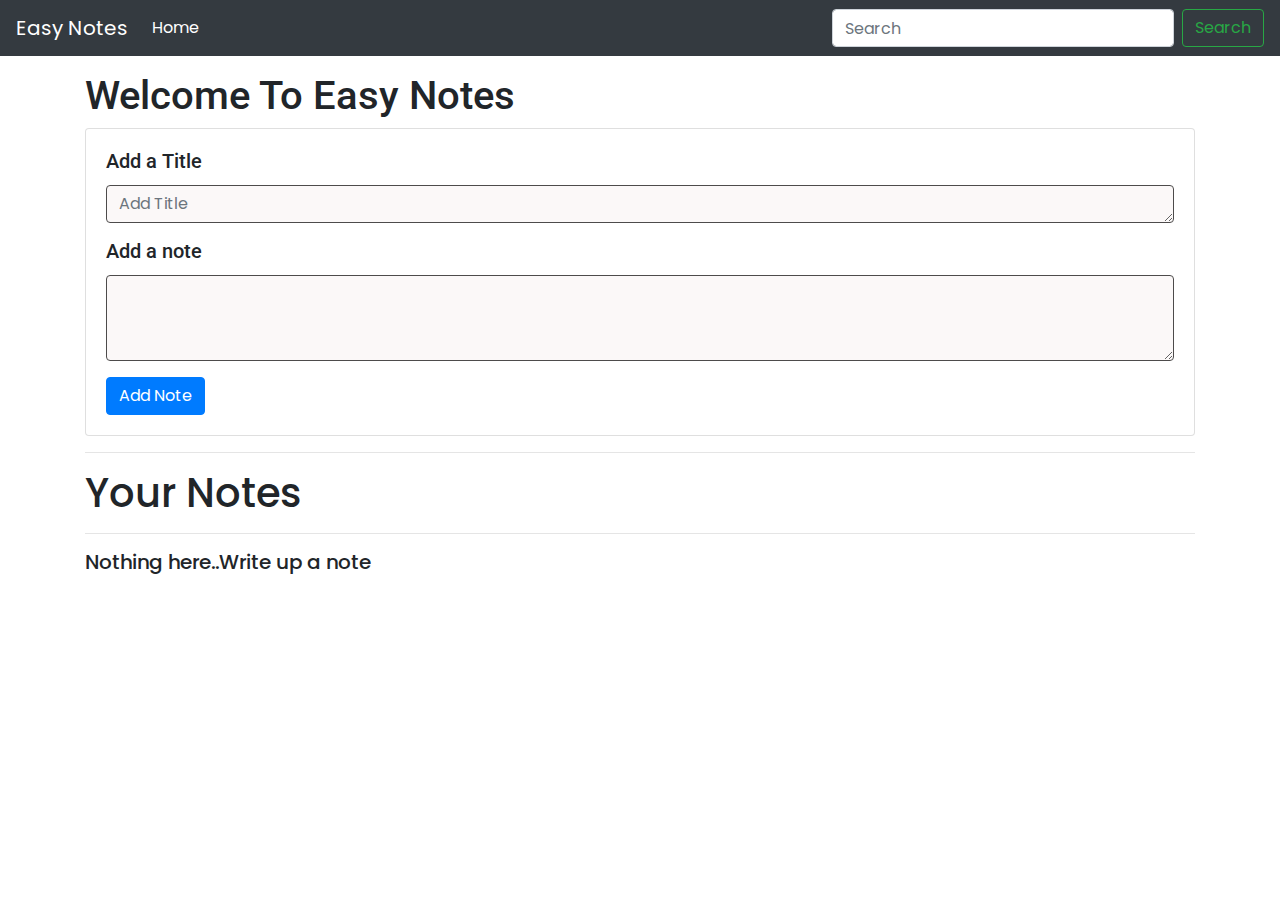
<file: notes-app/index.html>
<!DOCTYPE html>
<html lang="en">

<head>
    <meta charset="UTF-8">
    <meta http-equiv="X-UA-Compatible" content="IE=edge">
    <meta name="viewport" content="width=device-width, initial-scale=1.0">
    <title>WEBTOOLS | Notes App</title>
    <link rel="stylesheet" href="https://stackpath.bootstrapcdn.com/bootstrap/4.3.1/css/bootstrap.min.css"
        integrity="sha384-ggOyR0iXCbMQv3Xipma34MD+dH/1fQ784/j6cY/iJTQUOhcWr7x9JvoRxT2MZw1T" crossorigin="anonymous">


    <link rel="preconnect" href="https://fonts.googleapis.com">
    <link rel="preconnect" href="https://fonts.gstatic.com" crossorigin>
    <link href="https://fonts.googleapis.com/css2?family=Poppins:wght@300&display=swap" rel="stylesheet">

    <link rel="preconnect" href="https://fonts.googleapis.com">
<link rel="preconnect" href="https://fonts.gstatic.com" crossorigin>
<link href="https://fonts.googleapis.com/css2?family=Roboto:wght@500&display=swap" rel="stylesheet">


    <style>
        body {
            font-family: 'Poppins', sans-serif;
        }
        .HeadAll{
            font-family: 'Roboto', sans-serif !important;
        }
        .textBg{
            background-color: rgb(251, 248, 248);
            border: 1px solid rgb(77, 75, 75);
        }
    </style>
</head>

<body>

    <nav class="navbar navbar-expand-lg navbar-dark bg-dark">
        <a class="navbar-brand" href="#">Easy Notes</a>
        <button class="navbar-toggler" type="button" data-toggle="collapse" data-target="#navbarSupportedContent"
            aria-controls="navbarSupportedContent" aria-expanded="false" aria-label="Toggle navigation">
            <span class="navbar-toggler-icon"></span>
        </button>

        <div class="collapse navbar-collapse" id="navbarSupportedContent">
            <ul class="navbar-nav mr-auto">
                <li class="nav-item active">
                    <a class="nav-link" href="../ver-1/index.html">Home <span class="sr-only">(current)</span></a>
                </li>

            </ul>
            <form class="form-inline my-2 my-lg-0">
                <input class="form-control mr-sm-2" id="searchTxt" type="search" placeholder="Search"
                    aria-label="Search">
                <button class="btn btn-outline-success my-2 my-sm-0" type="submit">Search</button>
            </form>
        </div>
    </nav>


    <div class="container my-3">
        <h1 class="HeadAll">Welcome To Easy Notes</h1>
        <div class="card">
            <div class="card-body">
                <h5 class="card-title HeadAll">Add a Title</h5>
                <div class="form-group">
                    <textarea class="form-control textBg" id="addTitle" placeholder="Add Title" rows="1"></textarea>
                </div>

                <h5 class="card-title HeadAll">Add a note</h5>
                <div class="form-group">
                    <textarea class="form-control textBg" id="addTxt" rows="3"></textarea>
                </div>
                <button class="btn btn-primary" id="addBtn">Add Note</button>
            </div>
        </div>
        <hr>
        <h1>Your Notes</h1>
        <hr>
        <div id="notes" class="row container-fluid"> </div>

        <!-- <div class="card" style="width: 18rem;">

            <div class="card-body">
              <h5 class="card-title">Card title</h5>
              <p class="card-text"></p>
              <button  href="#" class="btn btn-danger">Delete Note</button>
            </div>
          </div> -->
    </div>



    <script src="https://cdn.jsdelivr.net/npm/bootstrap@5.1.1/dist/js/bootstrap.bundle.min.js"
        integrity="sha384-/bQdsTh/da6pkI1MST/rWKFNjaCP5gBSY4sEBT38Q/9RBh9AH40zEOg7Hlq2THRZ"
        crossorigin="anonymous"></script>
</body>
<!-- <script src="app.js"></script> -->
<script src="index.js"></script>

</html>
</file>
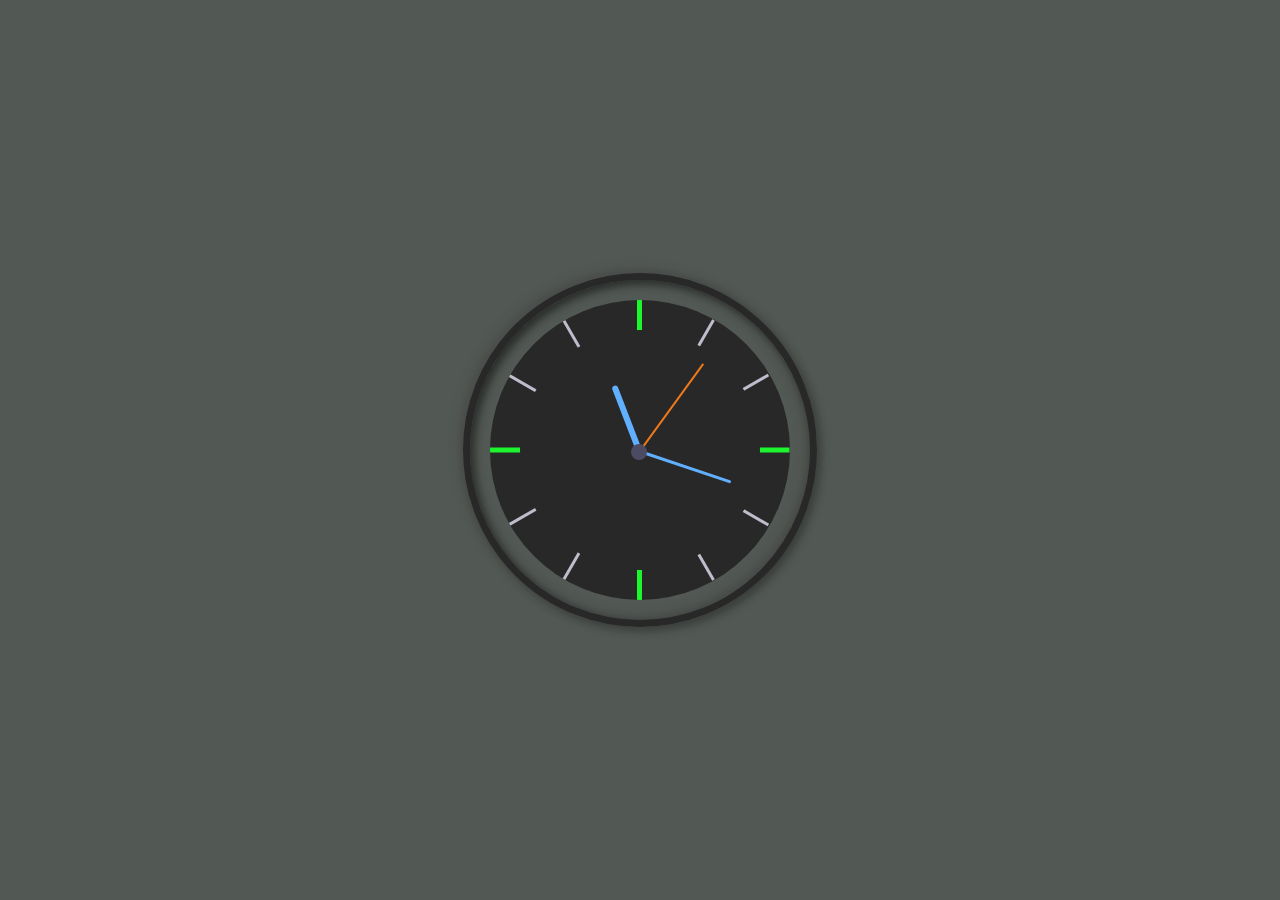
<file: analogue.html>
<!DOCTYPE html>
<html lang="en">
  <title>WEBTOOLS | Analogue clock</title>
  <head>
    <meta charset="UTF-8" />
    <meta name="viewport" content="width=device-width, initial-scale=1.0" />
    <link rel="stylesheet" href="style.css" />

    <style>
      html {
        background: #000000;
        text-align: center;
        font-size: 10px;
      }

      body {
        margin: 0;
        font-size: 2rem;
        display: flex;
        flex: 1;
        min-height: 100vh;
        align-items: center;
        background-color: #525853;
      }

      .clock {
        width: 30rem;
        height: 30rem;
        border: 7px solid #282828;
        box-shadow: -4px -4px 10px rgba(67, 67, 67, 0.5),
          inset 4px 4px 10px rgba(0, 0, 0, 0.5),
          inset -4px -4px 10px rgba(67, 67, 67, 0.5),
          4px 4px 10px rgba(0, 0, 0, 0.3);
        border-radius: 50%;
        margin: 50px auto;
        position: relative;
        padding: 2rem;
      }

      .outer-clock-face {
        position: relative;
        width: 100%;
        height: 100%;
        border-radius: 100%;
        background: #282828;

        overflow: hidden;
      }

      .outer-clock-face::after {
        -webkit-transform: rotate(90deg);
        -moz-transform: rotate(90deg);
        transform: rotate(90deg);
      }

      .outer-clock-face::before,
      .outer-clock-face::after,
      .outer-clock-face .marking {
        content: "";
        position: absolute;
        width: 5px;
        height: 100%;
        background: #1df52f;
        z-index: 0;
        left: 49%;
      }

      .outer-clock-face .marking {
        background: #bdbdcb;
        width: 3px;
      }

      .outer-clock-face .marking.marking-one {
        -webkit-transform: rotate(30deg);
        -moz-transform: rotate(30deg);
        transform: rotate(30deg);
      }

      .outer-clock-face .marking.marking-two {
        -webkit-transform: rotate(60deg);
        -moz-transform: rotate(60deg);
        transform: rotate(60deg);
      }

      .outer-clock-face .marking.marking-three {
        -webkit-transform: rotate(120deg);
        -moz-transform: rotate(120deg);
        transform: rotate(120deg);
      }

      .outer-clock-face .marking.marking-four {
        -webkit-transform: rotate(150deg);
        -moz-transform: rotate(150deg);
        transform: rotate(150deg);
      }

      .inner-clock-face {
        position: absolute;
        top: 10%;
        left: 10%;
        width: 80%;
        height: 80%;
        background: #282828;
        -webkit-border-radius: 100%;
        -moz-border-radius: 100%;
        border-radius: 100%;
        z-index: 1;
      }

      .inner-clock-face::before {
        content: "";
        position: absolute;
        top: 50%;
        left: 50%;
        width: 16px;
        height: 16px;
        border-radius: 18px;
        margin-left: -9px;
        margin-top: -6px;
        background: #4d4b63;
        z-index: 11;
      }

      .hand {
        width: 50%;
        right: 50%;
        height: 6px;
        background: #61afff;
        position: absolute;
        top: 50%;
        border-radius: 6px;
        transform-origin: 100%;
        transform: rotate(90deg);
        transition-timing-function: cubic-bezier(0.1, 2.7, 0.58, 1);
      }

      .hand.hour-hand {
        width: 30%;
        z-index: 3;
      }

      .hand.min-hand {
        height: 3px;
        z-index: 10;
        width: 40%;
      }

      .hand.second-hand {
        background: #ee791a;
        width: 45%;
        height: 2px;
      }
    </style>
  </head>
  <body>
    <div class="clock">
      <div class="outer-clock-face">
        <div class="marking marking-one"></div>
        <div class="marking marking-two"></div>
        <div class="marking marking-three"></div>
        <div class="marking marking-four"></div>
        <div class="inner-clock-face">
          <div class="hand hour-hand"></div>
          <div class="hand min-hand"></div>
          <div class="hand second-hand"></div>
        </div>
      </div>
    </div>
    <script>
      const secondHand = document.querySelector(".second-hand");
      const minsHand = document.querySelector(".min-hand");
      const hourHand = document.querySelector(".hour-hand");

      function setDate() {
        const now = new Date();

        const seconds = now.getSeconds();
        const secondsDegrees = (seconds / 60) * 360 + 90;
        secondHand.style.transform = `rotate(${secondsDegrees}deg)`;

        const mins = now.getMinutes();
        const minsDegrees = (mins / 60) * 360 + (seconds / 60) * 6 + 90;
        minsHand.style.transform = `rotate(${minsDegrees}deg)`;

        const hour = now.getHours();
        const hourDegrees = (hour / 12) * 360 + (mins / 60) * 30 + 90;
        hourHand.style.transform = `rotate(${hourDegrees}deg)`;
      }

      setInterval(setDate, 1000);

      setDate();
    </script>
  </body>
</html>
</file>
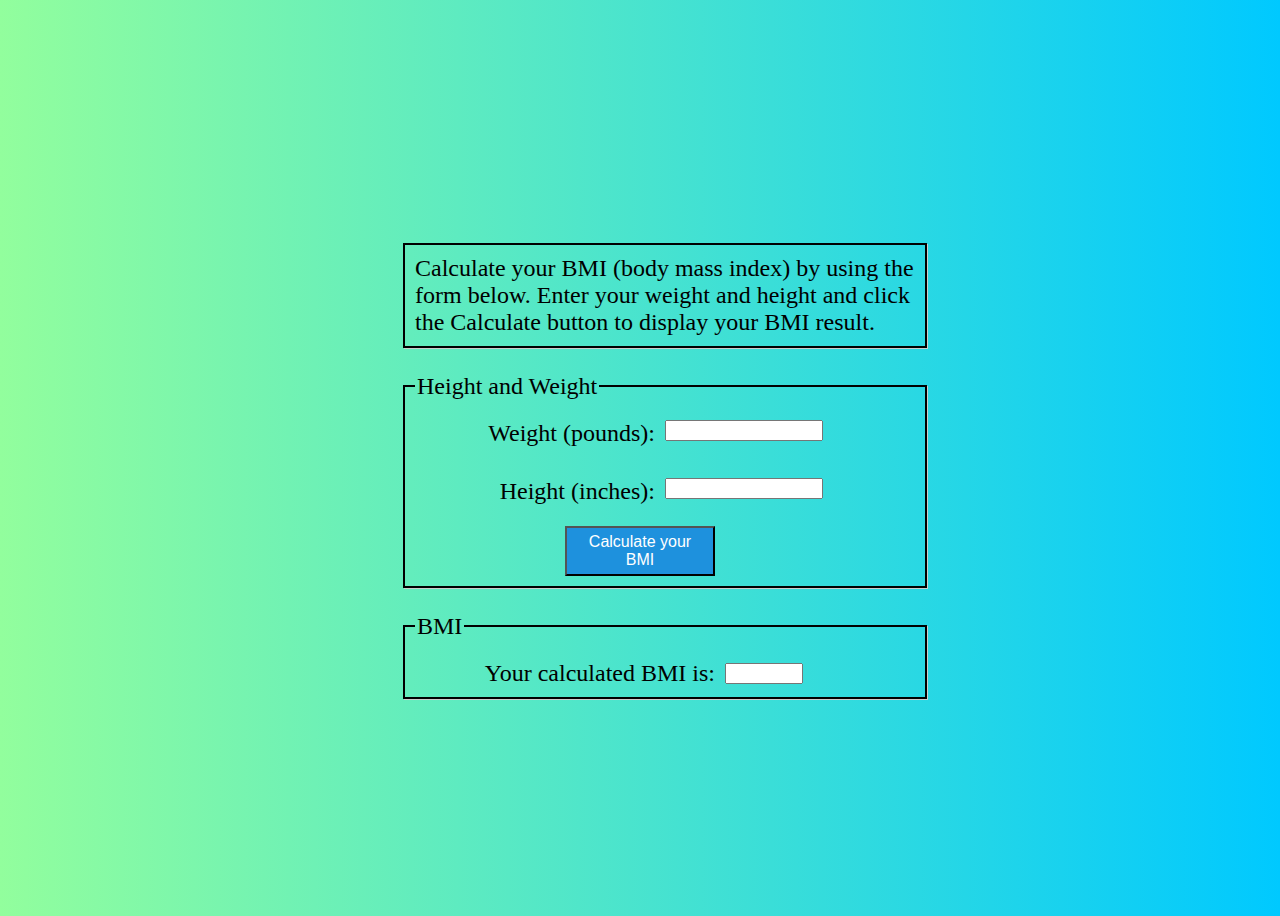
<file: bmi.html>
<!DOCTYPE html>
<html lang="en">
<head>
    <meta charset="UTF-8">
    <meta http-equiv="X-UA-Compatible" content="IE=edge">
    <meta name="viewport" content="width=device-width, initial-scale=1.0">
    <link rel="stylesheet" href="bmi.css">
    <title>WEBTOOLS | BMI Calculator</title>
</head>
<body>
	<div>
		<p id="intro">Calculate your BMI (body mass index) by using the form below. Enter your weight and height and click the Calculate button to display your BMI result.</p>
		<form action="none" method="post" name="bmiform">
			<fieldset>
			<legend>Height and Weight</legend>
				<label for="pounds">Weight (pounds):</label>
				<input type="text" name="pounds" id="pounds">
				<br>
				<label for="inches">Height (inches):</label>
				<input type="text" name="inches" id="inches">
				<br>
				<button type="button" name="calculate" value="Calculate your BMI" onclick="calcBMI()">Calculate your BMI</button>
			</fieldset>
			<fieldset>
			<legend>BMI</legend>
				<label for="bmi" id="bmi_label">Your calculated BMI is:</label>
				<input type="text" name="bmi" id="bmi" readonly="readonly">
			</fieldset>
		</form>
	</div>
    <script src="bmi.js"></script>
</body>
</html>
</file>
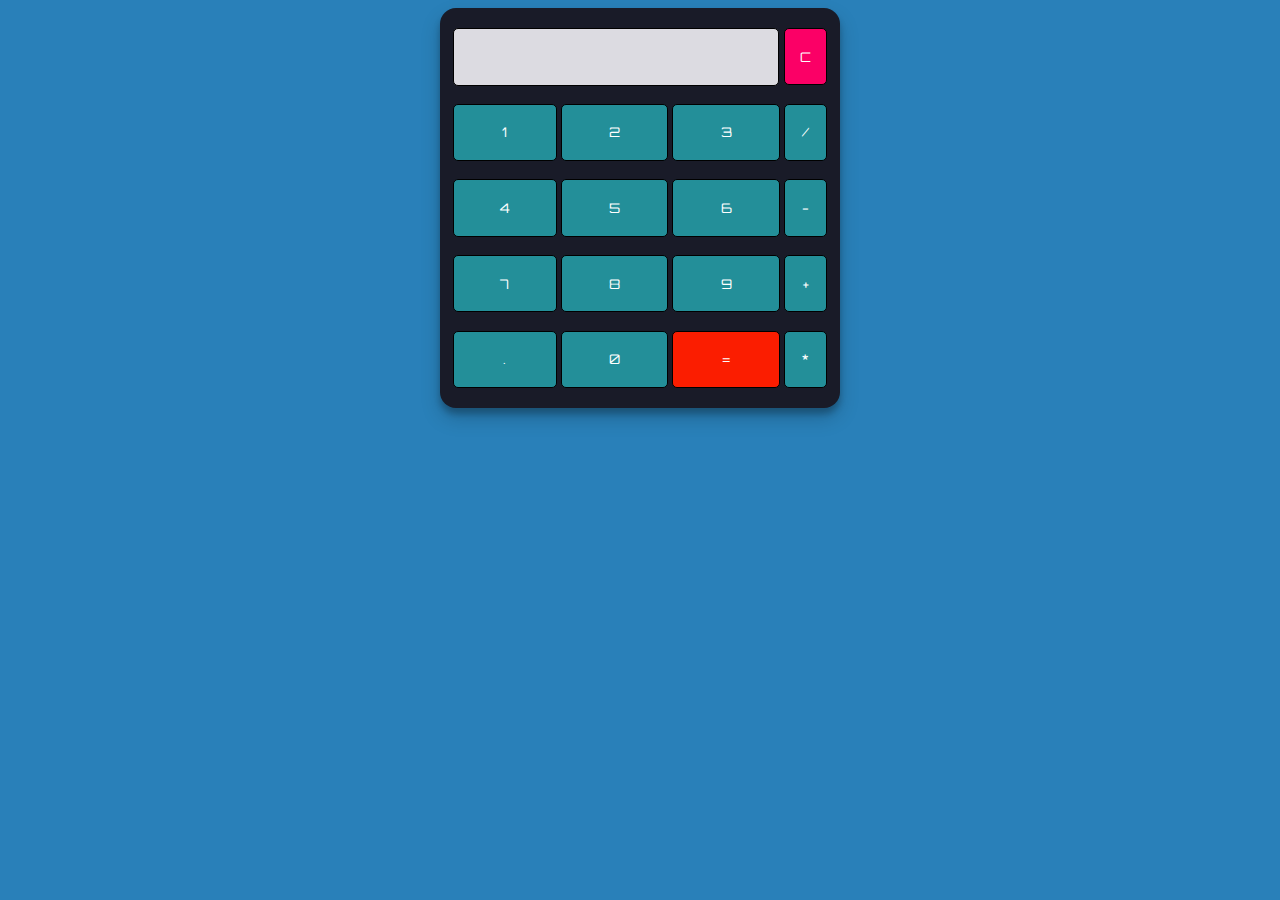
<file: calculator.html>
<!DOCTYPE html>
<html lang="en" dir="ltr">
  <head>
    <meta charset="utf-8" />
    <title>WEBTOOLS | Calculator</title>
    <link rel="stylesheet" href="calculator.css" />
  </head>
  <body>
    <table class="calculator">
      <tr>
        <td colspan="3">
          <input class="display-box" type="text" id="result" disabled />
        </td>
        <!-- clearScreen() function clear all the values -->
        <td>
          <input
            class="button"
            type="button"
            value="C"
            onclick="clearScreen()"
            style="background-color: #fb0066"
          />
        </td>
      </tr>
      <tr>
        <!-- display() function display the value of clicked button -->
        <td>
          <input
            class="button"
            type="button"
            value="1"
            onclick="display('1')"
          />
        </td>
        <td>
          <input
            class="button"
            type="button"
            value="2"
            onclick="display('2')"
          />
        </td>
        <td>
          <input
            class="button"
            type="button"
            value="3"
            onclick="display('3')"
          />
        </td>
        <td>
          <input
            class="button"
            type="button"
            value="/"
            onclick="display('/')"
          />
        </td>
      </tr>
      <tr>
        <td>
          <input
            class="button"
            type="button"
            value="4"
            onclick="display('4')"
          />
        </td>
        <td>
          <input
            class="button"
            type="button"
            value="5"
            onclick="display('5')"
          />
        </td>
        <td>
          <input
            class="button"
            type="button"
            value="6"
            onclick="display('6')"
          />
        </td>
        <td>
          <input
            class="button"
            type="button"
            value="-"
            onclick="display('-')"
          />
        </td>
      </tr>
      <tr>
        <td>
          <input
            class="button"
            type="button"
            value="7"
            onclick="display('7')"
          />
        </td>
        <td>
          <input
            class="button"
            type="button"
            value="8"
            onclick="display('8')"
          />
        </td>
        <td>
          <input
            class="button"
            type="button"
            value="9"
            onclick="display('9')"
          />
        </td>
        <td>
          <input
            class="button"
            type="button"
            value="+"
            onclick="display('+')"
          />
        </td>
      </tr>
      <tr>
        <td>
          <input
            class="button"
            type="button"
            value="."
            onclick="display('.')"
          />
        </td>
        <td>
          <input
            class="button"
            type="button"
            value="0"
            onclick="display('0')"
          />
        </td>
        <!-- calculate() function evaluate the mathematical expression -->
        <td>
          <input
            class="button"
            type="button"
            value="="
            onclick="calculate()"
            style="background-color: #fb1d00"
          />
        </td>
        <td>
          <input
            class="button"
            type="button"
            value="*"
            onclick="display('*')"
          />
        </td>
      </tr>
    </table>
    <script type="text/javascript" src="calculator.js"></script>
  </body>
</html>
</file>
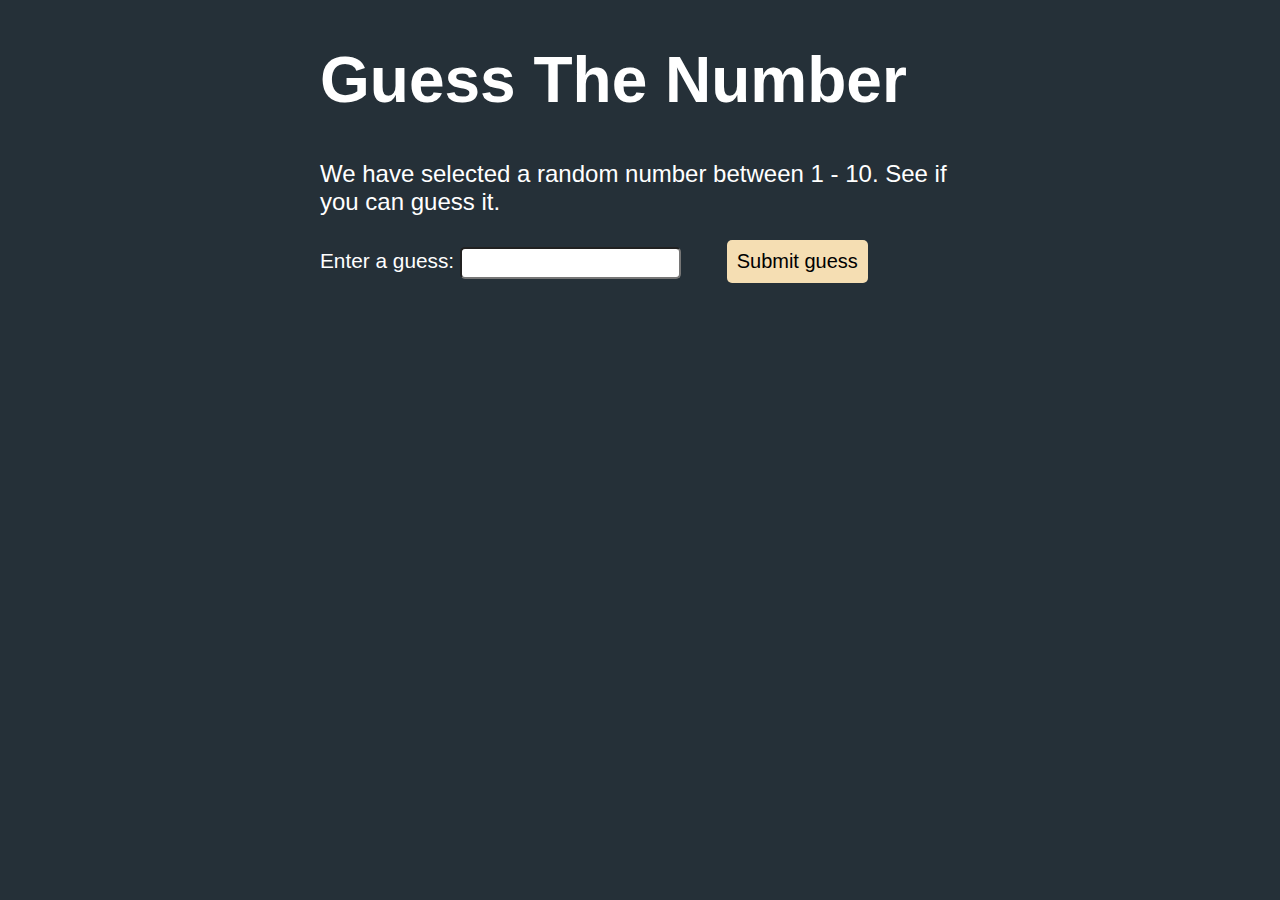
<file: num_guessing.html>
<!DOCTYPE html>
<html>

<head>
    <meta charset="utf-8">
    <title>WEBTOOLS | Number Guessing Game</title>

    <style>
        html {
            font-family: sans-serif;
        }

        body {
            color: white;
            width: 50%;
            max-width: 800px;
            min-width: 480px;
            margin: 0 auto;
            background-color: #253038;
        }

        h1 {
            font-size: 4rem;
        }

        p {
            font-size: 1.5rem;
        }

        .form {
            font-size: 1.3rem;
        }

        .guessSubmit {
            background-color: wheat;
            border-radius: 5px;
            padding: 10px;
            transition: all 170ms ease-in-out;
            font-size: 20px;
            margin-left: 2em;
            border: none;
        }
        .guessSubmit:hover{
            /* margin-left: 1em;     */
           background-color: black;
           color: white;
           transform: scale(1.1);
           /* border: 1px solid red; */
        }

        .guessField {
            /* background-color: yellow; */
            border-radius: 5px;
            padding: 5px;
            font-size: 16px;
        }
    </style>
</head>

<body>
    <h1>Guess The Number</h1>

    <p>We have selected a random number between 1 - 10.
        See if you can guess it.</p>

    <div class="form">
        <label for="guessField">Enter a guess: </label>
        <input type="text" id="guessField" class="guessField">
        <input type="submit" value="Submit guess" class="guessSubmit" id="submitguess">
    </div>

    <script type="text/javascript">

        // random value generated
        var y = Math.floor(Math.random() * 10 + 1);

        // counting the number of guesses
        // made for correct Guess
        var guess = 1;

        document.getElementById("submitguess").onclick = function () {

            // number guessed by user
            var x = document.getElementById("guessField").value;

            if (x == y) {
                alert("CONGRATULATIONS!!! YOU GUESSED IT RIGHT IN "
                    + guess + " GUESS ");
            }
            else if (x > y) /* if guessed number is greater
                   than actual number*/ {
                guess++;
                alert("OOPS SORRY!! TRY A SMALLER NUMBER");
            }
            else {
                guess++;
                alert("OOPS SORRY!! TRY A GREATER NUMBER")
            }
        }
    </script>
</body>

</html>
</file>
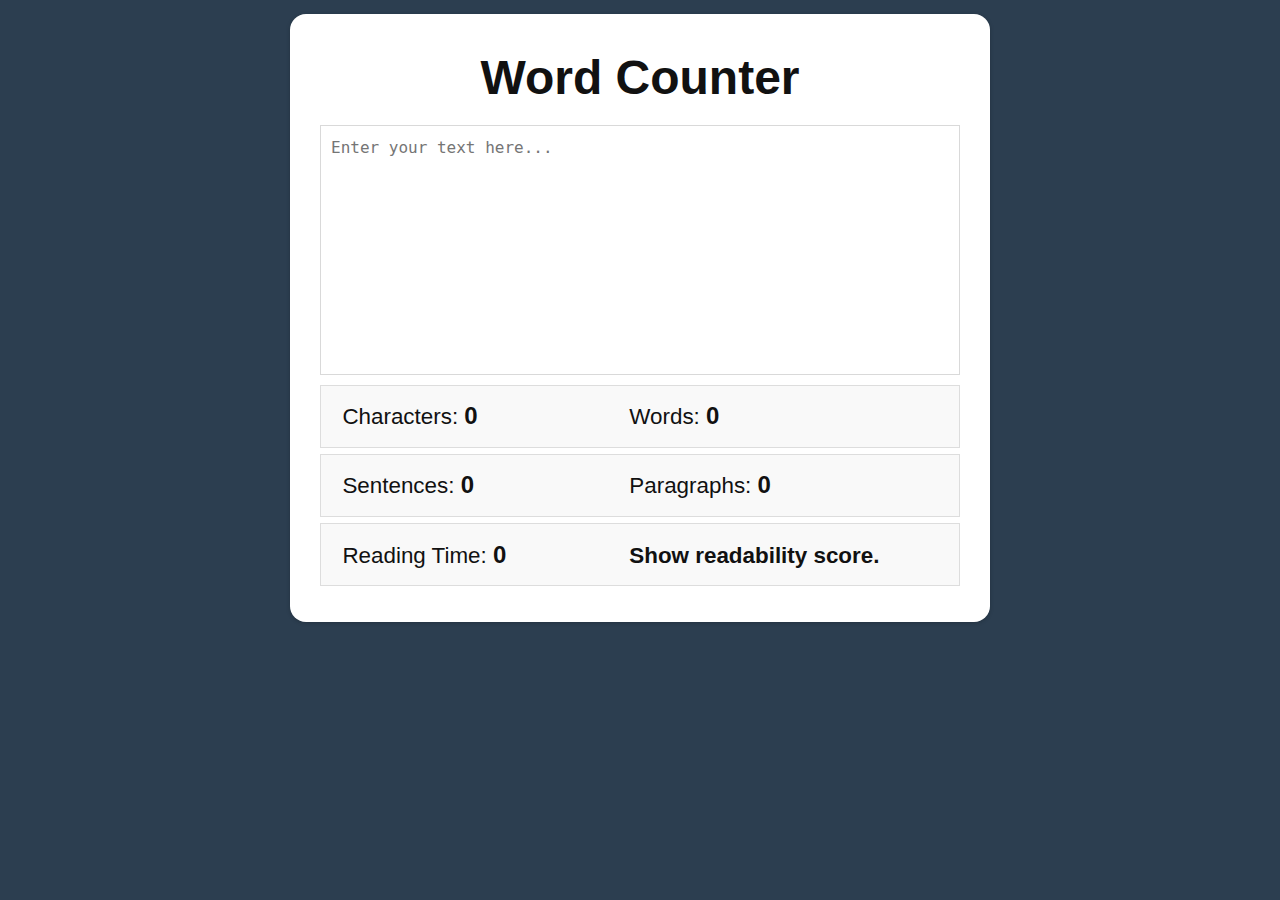
<file: word_count.html>
<!DOCTYPE html>
<html lang="en">
<head>
    <meta charset="UTF-8">
    <meta http-equiv="X-UA-Compatible" content="IE=edge">
    <meta name="viewport" content="width=device-width, initial-scale=1.0">
    <link rel="stylesheet" href="word_count.css">
    <title>WEBTOOLS | Word count tool</title>
</head>
<body>
    <div class="container">
        <h1>Word Counter</h1>
        <textarea placeholder="Enter your text here..."></textarea>
        <div class="output row">
          <div>Characters: <span id="characterCount">0</span></div>
          <div>Words: <span id="wordCount">0</span></div>
        </div>
        <div class="output row">
          <div>Sentences: <span id="sentenceCount">0</span></div>
          <div>Paragraphs: <span id="paragraphCount">0</span></div>
        </div>
        <div class="output row">
          <div>Reading Time: <span id="readingTime">0</span></div>
          <div id="readability">Show readability score.</div>
        </div>
        <div class="keywords">
          Top keywords:
          <ul id="topKeywords">
          </ul>
        </div>
      </div>
      <script src="word_count.js"></script>
</body>
</html>
</file>
<file: style.css>
/* Box sizing rules */
/* *,
*::before,
*::after {
  box-sizing: border-box;
  margin: 0;
  padding: 0;
} */

/* Remove default margin */
/* body,
h1,
h2,
h3,
h4,
p,
figure,
blockquote,
dl,
dd {
  margin: 0;
} */

/* Remove list styles on ul, ol elements with a list role, which suggests default styling will be removed */
/* ul[role="list"],
ol[role="list"] {
  list-style: none;
} */

/* Set core root defaults */
/* html:focus-within {
  scroll-behavior: smooth;
} */

/* Set core body defaults */
/* body {
  min-height: 100vh;
  text-rendering: optimizeSpeed;
  line-height: 1.5;
} */

/* A elements that don't have a class get default styles */
/* a:not([class]) {
  text-decoration-skip-ink: auto;
} */

/* Make images easier to work with */
/* img,
picture {
  max-width: 100%;
  display: block;
} */

/* Inherit fonts for inputs and buttons */
/* input,
button,
textarea,
select {
  font: inherit;
} */

/* Remove all animations, transitions and smooth scroll for people that prefer not to see them
@media (prefers-reduced-motion: reduce) {
  html:focus-within {
    scroll-behavior: auto;
  }

  *,
  *::before,
  *::after {
    animation-duration: 0.01ms !important;
    animation-iteration-count: 1 !important;
    transition-duration: 0.01ms !important;
    scroll-behavior: auto !important;
  }
} */

/* Priyanshu CSS */
* {
  margin: 0%;
  padding: 0%;
}
body {
  background-color: rgb(0, 0, 0);
  /*  background-color: #1a1110;*/
  color: rgb(0, 0, 0);
  font-family: "Montserrat", sans-serif;
}
nav {
  height: 12vh;
  width: 100%;
  /* display:flex; */
  /* position: relative; */
  /*  background-color:orange;*/
  background-color: #20a6ff;
  background-color: #ffa600;
  position: relative;
}
#navbar {
  /* background-color: yellow; */
  height: 12vh;
  width: 85vw;
  margin: auto;
  display: flex;
  justify-content: space-between;
  align-items: center;
  /* background-color: yellow; */
}
.left {
  display: flex;
  justify-content: center;
  align-items: center;
}
.left ul {
  display: flex;
  justify-content: center;
  align-items: center;
  list-style-type: none;
}
.left a {
  text-decoration: none;
  color: rgb(255, 255, 255);
  font-size: 15px;
  padding: 1em;
  /* font-weight: b; */
}
.left button {
  border: none;
  padding: 0.4em 0.6em;
  border-radius: 5px;
  background-color: rgb(156, 230, 233);
  transition: all ease-in 170ms;
  position: relative;
  left: 3em;
}
.left button a {
  color: black;
  font-weight: bolder;
  font-family: "Roboto", sans-serif;
  font-size: larger;
}

.left button:hover {
  transform: scale(0.9);
}

/* SECTION-1 */
.section-1 {
  /* background-color: green; */
  height: 80vh;
  /* color: black; */
}
.quote {
  text-align: center;
  margin-top: 1.4em;
  font-size: 12px;
  line-height: 1.9;
  color: white;
}

.content-1 {
  display: flex;
  color: black;
  justify-content: center;
  align-items: center;
  margin: 2rem;
  font-family: "Cabin Condensed", sans-serif;
}
.right-sec h1 {
  font-size: 3.2rem;
  width: 30vw;
  line-height: 1.2;
  color: #ffa600;
  /* background-color: green; */
}
.right-sec p {
  font-size: 2rem;
  /* background-color: green; */
  color: rgb(255, 255, 255);
}
#forYou {
  font-weight: bolder;
  font-size: 3.5rem;
}
.mini_sec_1 {
  /* background-color: rgb(0, 140, 255); */
  margin: auto;
}

/* SECTION-2 */
.section-2 {
  height: 100vh;
  width: 100%;
  font-size: 1.3rem;
  /* color: black; */
}
.content-2 {
  display: flex;
  justify-content: space-around;
  align-items: center;
  margin: 2rem;
  position: relative;
  left: -2em;
  margin-top: 5rem;
  font-family: "Cabin Condensed", sans-serif;
  /* color: black; */
}
.right_mini_sec_2 {
  /* background-color:lightgreen; */
  position: relative;
  margin-right: 300px;
  /* color:white; */
  /* left: -5em; */
}
.left_mini_sec_2 {
  /* background-color:lightslategrey; */
  width: 45vw;
  /* height: 50vw; */
  /*  font-size: 5px;*/
  /* color: yellow; */
  font-size: 50px;
  width: 20vw;
  line-height: 1.2;
  font-family: cursive, sans-serif;
  color: #ffa600;
}
.left-sec {
  margin-top: 30px;
  margin-right: 10px;
}

.right-sec {
  margin-left: 10px;
}

#ourtools {
  font-family: cursive, sans-serif;
  margin-left: 40%;
  text-decoration: underline;
  color: #ffa600;
}
.footer-basic {
  padding: 40px 0;
  background-color: #ffffff;
  color: #4b4c4d;
  border-top: 2px solid;
  border-top-color: grey;
  position: relative;
  top: 580px;
}

.footer-basic ul {
  padding: 0;
  list-style: none;
  text-align: center;
  font-size: 18px;
  line-height: 1.6;
  margin-bottom: 0;
}

.footer-basic li {
  padding: 0 10px;
}

.footer-basic ul a {
  color: inherit;
  text-decoration: none;
  opacity: 0.8;
}

.footer-basic ul a:hover {
  opacity: 1;
}

.footer-basic .social {
  text-align: center;
  padding-bottom: 25px;
}

.footer-basic .social > a {
  font-size: 24px;
  width: 40px;
  height: 40px;
  line-height: 40px;
  display: inline-block;
  text-align: center;
  border-radius: 50%;
  border: 1px solid #ccc;
  margin: 0 8px;
  color: inherit;
  opacity: 0.75;
}

.footer-basic .social > a:hover {
  opacity: 0.9;
}

.footer-basic .copyright {
  margin-top: 15px;
  text-align: center;
  font-size: 13px;
  color: #aaa;
  margin-bottom: 0;
}
#particles-js {
  position: fixed;
  width: 100%;
  height: 120%;
  background: #262626;
  z-index: -1;
}
.grid-container {
  display: grid;
  grid-gap: 2px;
  grid-template-columns: 33% 33% 33%;
  text-align: center;
  grid-row-gap: 50px;
  /* position: relative; */
  /* display: flex;
  align-items: center;
  justify-content: center;
  flex-direction: column; */
}

/* QUOTE GENEREATOR */

#quote-text {
  /* border: 2px solid red; */
  color: white;
  font-size: 1.5rem;
  font-family: "Baloo Bhaijaan 2", cursive;

  /* font-family: "Corinthia", cursive; */
}
#quote-text::before {
  content: ' "  ';
}
#quote-text::after {
  content: '"';
}
.grid-item img {
  /* padding: 9px; */
  height: 150px;
  border-radius: 15px;
  border: 2px solid rgb(255, 123, 0);
  justify-self: center;
  transition: all 190ms ease-in-out;
}
.grid-container p {
  color: white;
}
.grid-item img:hover {
  height: 200px;
}
</file>
<file: bmi.css>
body {
  background: #00c9ff;
  background: -webkit-linear-gradient(to right, #92fe9d, #00c9ff);
  background: linear-gradient(to right, #92fe9d, #00c9ff);
  background-repeat: no-repeat;
  background-position: center/cover;
  height: 100vh;
  display: flex;
  justify-content: center;
  align-items: center;
  font-size: 1.5em;
}
fieldset {
  width: 500px;
  margin: 25px 0 0 50px;
  border: 2px solid #000000;
  box-shadow: 1px 1px #cccccc;
  padding: 10px;
}

label {
  float: left;
  width: 240px;
  display: block;
  clear: left;
  text-align: right;
  padding-right: 10px;
  margin-top: 10px;
}

button {
  margin-left: 150px;
  color:#ffffff;
  background-color: rgb(30, 145, 221);
  width:150px;
  height: 50px;
  font-size: 1rem;
}

input {
  margin-top: 10px;
  display: block;
  text-align: right;
  width: 150px;
}

#bmi_label {
  width: 300px;
}

#bmi {
  width: 70px;
  margin-top:13px;
}

#intro {
  width: 500px;
  margin: 25px 0 0 50px;
  padding: 10px;
  border: 2px solid #000000;
  box-shadow: 1px 1px #cccccc;
}
</file>
<file: calculator.css>
@import url("https://fonts.googleapis.com/css2?family=Orbitron&display=swap");
body{
    background-color: #2980b9;
}


.calculator {
  padding: 10px;
  border-radius: 1em;
  height: 400px;
  width: 400px;
  margin: auto;
  background-color: #191b28;
  box-shadow: rgba(0, 0, 0, 0.19) 0px 10px 20px, rgba(0, 0, 0, 0.23) 0px 6px 6px;
}
.display-box {
  font-family: "Orbitron", sans-serif;
  background-color: #dcdbe1;
  border: solid black 0.5px;
  color: black;
  border-radius: 5px;
  width: 98%;
  height: 75%;
}
.button {
  font-family: "Orbitron", sans-serif;
  background-color: #238f99;
  color: white;
  border: solid black 0.5px;
  width: 100%;
  border-radius: 5px;
  height: 80%;
  outline: none;
}
.button:active {
  background: #e5e5e5;
  -webkit-box-shadow: inset 0px 0px 5px #c1c1c1;
  -moz-box-shadow: inset 0px 0px 5px #c1c1c1;
  box-shadow: inset 0px 0px 5px #c1c1c1;
}
</file>
<file: word_count.css>
/* border box */

html {
    box-sizing: border-box;
    -webkit-user-select: none;
    /* Chrome all / Safari all */
    -moz-user-select: none;
    /* Firefox all */
    -ms-user-select: none;
    /* IE 10+ */
    user-select: none;
    /* Likely future */
  }

  *,
  *:before,
  *:after {
    box-sizing: inherit;
  }

  b {
    font-weight: bold;
  }


  /* main app styles */

  body {
    width: 700px;
    margin: 0 auto;
    background-color: #FAFAFA;
    background-color: #2c3e50;
    font-family: 'Source Sans Pro', sans-serif;
    color: #111;
  }

  .container {
    margin: 2% auto;
    padding: 30px;
    border-radius: 1em;
    background-color: #FFFFFF;

    -webkit-box-shadow: 0px 1px 4px 0px rgba(0, 0, 0, 0.2);
    box-shadow: 0px 1px 4px 0px rgba(0, 0, 0, 0.2);
  }

  h1 {
    font-size: 3rem;
    font-weight: 900;
    text-align: center;
    margin: 1% 0 3%;
  }

  textarea {
    width: 100%;
    height: 250px;
    padding: 10px;
    border: 1px solid #d9d9d9;
    outline: none;
    font-size: 1rem;
    resize: none;
    line-height: 1.5rem;
  }

  textarea:hover {
    border-color: #C0C0C0;
  }

  textarea:focus {
    border-color: #4D90FE;
  }

  .output.row {
    width: 100%;
    border: 1px solid #DDD;
    font-size: 1.4rem;
    margin: 1% 0;
    background-color: #F9F9F9;
  }

  .output.row div {
    display: inline-block;
    width: 42%;
    padding: 10px 15px;
    margin: 1%;
  }

  .output.row span {
    font-weight: bold;
    font-size: 1.5rem;
  }

  #readability {
    width: 52%;
    font-weight: bold;
  }

  #readability:hover {
    background-color: #4D90FE;
    color: #FFF;
    border-radius: 2px;
    cursor: pointer;
  }

  #readability:active {
    background-color: #307AF3;
  }

  .keywords {
    display: none;
    margin: 4% 0 0;
    font-size: 2rem;
    font-weight: 900;
  }

  .keywords ul {
    font-weight: 400;
    border: 1px solid #DDD;
    font-size: 1.4rem;
    background-color: #F9F9F9;
    margin: 2% 0;
  }

  .keywords li {
    display: inline-block;
    width: 44%;
    padding: 10px;
    margin: 1%;
  }


  /*
  ** Making it responsive
  */

  @media (max-width: 750px) {
    body {
      width: 600px;
    }
    .output.row {
      font-size: 1.2rem;
    }
    .output.row span {
      font-size: 1.3rem;
    }
    .keywords ul {
      font-size: 1.2rem;
    }
  }

  @media (max-width: 600px) {
    /* rewriting old styles */
    body {
      width: 95%;
    }
    .output.row {
      border: none;
      background-color: #FFF;
    }
    .output.row div {
      display: block;
      width: 100%;
      padding: 10px 15px;
      margin: 2% auto;
      border: 1px solid #DDD;
      font-size: 1.8rem;
      background-color: #F9F9F9;
    }
    .output.row span {
      font-size: 2rem;
    }
    #readability {
      width: 100%;
      font-size: 1.6rem;
      font-weight: 400;
    }
    .keywords {
      margin: 10% auto;
    }
    .keywords ul {
      font-weight: 400;
      border: none;
      font-size: 1.8rem;
      background-color: #F9F9F9;
      margin: 5% 0;
    }
    .keywords li {
      display: block;
      width: 100%;
      padding: 10px;
      margin: 2% auto;
      border: 1px solid #DDD;
    }
  }
</file>
